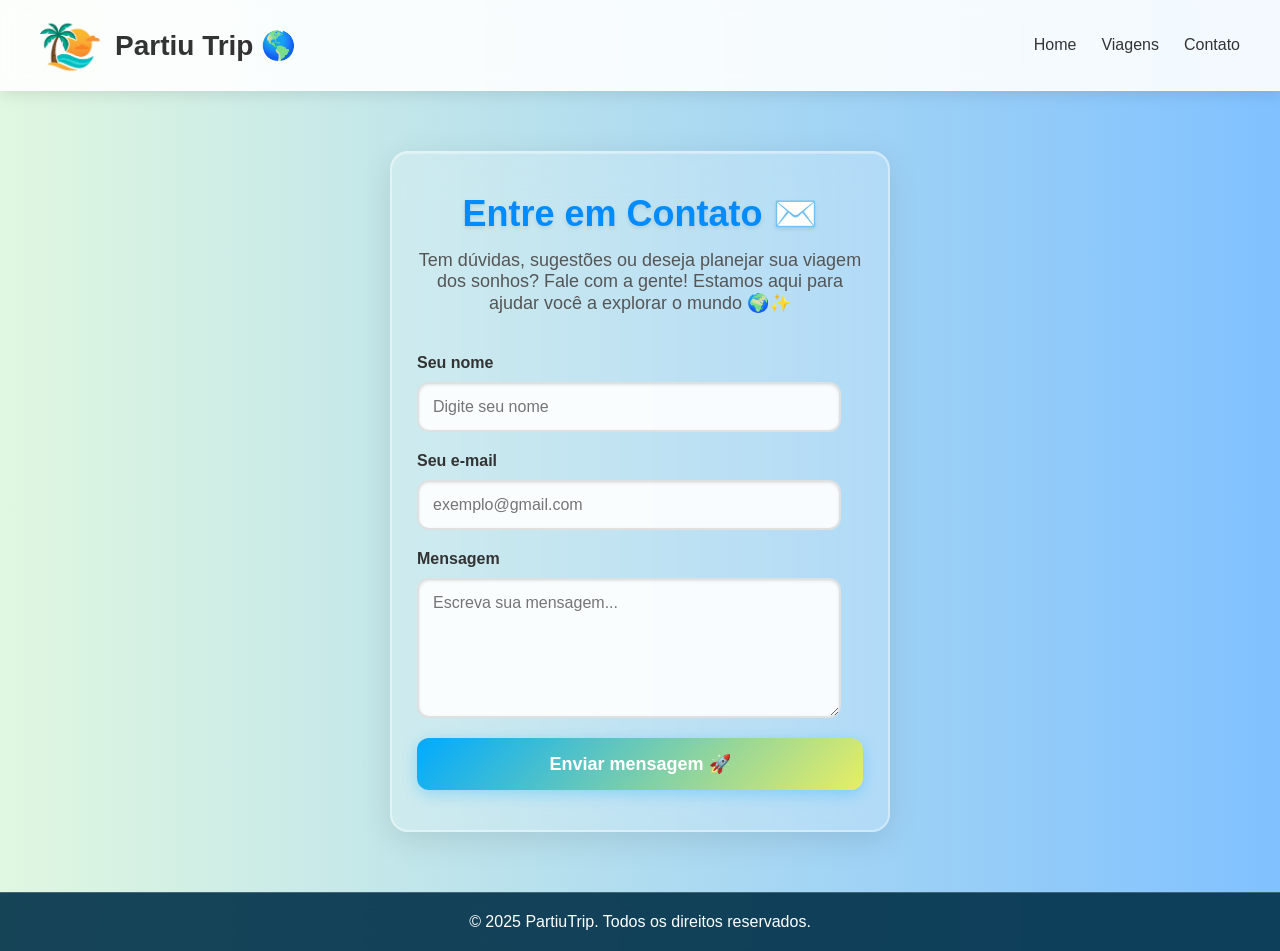
<file: contato.html>
<!DOCTYPE html>
<html lang="pt-BR">

<head>
    <meta charset="UTF-8">
    <meta name="viewport" content="width=device-width, initial-scale=1.0">
    <link rel="stylesheet" href="css/stylecont.css">
    <link rel="icon" type="image/png" href="imagens/logo-partiu-trip-grande-removebg-preview.png">
    <title>Contato • Partiu Trip</title>
</head>

<body>

    <!-- Header -->
    <header class="header">
        <div class="logo-area">
            <img id="logotipo" src="imagens/logo-partiu-trip-grande-removebg-preview.png" alt="logo Partiu Trip">
            <h1 class="titulo-site">Partiu Trip 🌎</h1>
        </div>

        <nav>
            <ul class="menu">
                <li><a href="index.html">Home</a></li>
                <li><a href="viagens.html">Viagens</a></li>
                <li><a href="contato.html" class="ativo">Contato</a></li>
            </ul>
        </nav>
    </header>

    <!-- CONTEÚDO PRINCIPAL -->
    <main>
        <section class="contato-container">

            <h2 class="titulo-contato">Entre em Contato ✉️</h2>
            <p class="texto-contato">
                Tem dúvidas, sugestões ou deseja planejar sua viagem dos sonhos?
                Fale com a gente! Estamos aqui para ajudar você a explorar o mundo 🌍✨
            </p>

            <!-- Formulário -->
            <form class="form-contato" action="#" method="POST">

                <label for="nome">Seu nome</label>
                <input type="text" id="nome" name="nome" placeholder="Digite seu nome" required>

                <label for="email">Seu e-mail</label>
                <input type="email" id="email" name="email" placeholder="exemplo@gmail.com" required>

                <label for="mensagem">Mensagem</label>
                <textarea id="mensagem" name="mensagem" placeholder="Escreva sua mensagem..." rows="6" required></textarea>

                <button type="submit" class="btn-contato">Enviar mensagem 🚀</button>
            </form>

        </section>
    </main>

    <!-- Rodapé -->
    <footer>
        <p>&copy; 2025 PartiuTrip. Todos os direitos reservados.</p>
    </footer>

</body>

</html>
</file>
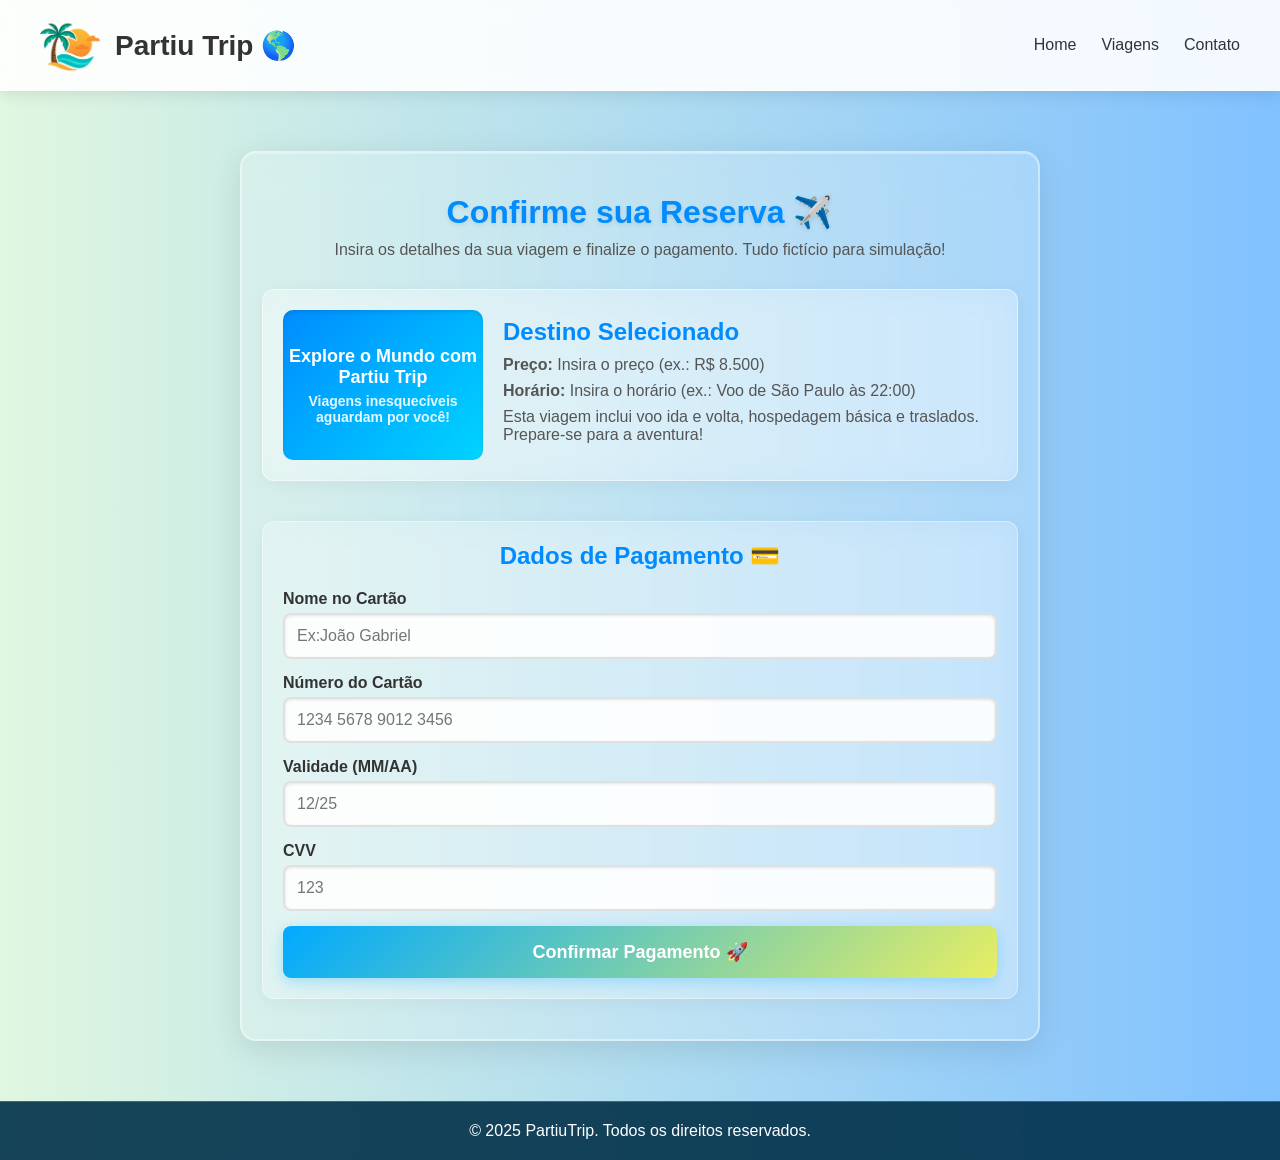
<file: reserva.html>
<!DOCTYPE html>
<html lang="pt-BR">

<head>
    <meta charset="UTF-8">
    <meta name="viewport" content="width=device-width, initial-scale=1.0">
    <link rel="stylesheet" href="css/stylereserva.css">
    <link rel="icon" type="image/png" href="imagens/logo-partiu-trip-grande-removebg-preview.png">
    <title>Reserva • Partiu Trip</title>
</head>

<body>

    <!-- Header -->
    <header class="header">
        <div class="logo-area">
            <img id="logotipo" src="imagens/logo-partiu-trip-grande-removebg-preview.png" alt="logo Partiu Trip">
            <h1 class="titulo-site">Partiu Trip 🌎</h1>
        </div>

        <nav>
            <ul class="menu">
                <li><a href="index.html">Home</a></li>
                <li><a href="viagens.html">Viagens</a></li>
                <li><a href="contato.html">Contato</a></li>
            </ul>
        </nav>
    </header>

    <!-- Conteúdo Principal -->
    <main>
        <section class="reserva-container">
            <h2 class="titulo-reserva">Confirme sua Reserva ✈️</h2>
            <p class="texto-reserva">Insira os detalhes da sua viagem e finalize o pagamento. Tudo fictício para simulação!</p>

            <!-- Detalhes da Viagem (Genéricos - Usuário Insere) -->
            <div class="detalhes-viagem">
                <!-- Substituído por um banner profissional -->
                <div class="banner-viagem">
                    <h4>Explore o Mundo com Partiu Trip</h4>
                    <p>Viagens inesquecíveis aguardam por você!</p>
                </div>
                <div class="info-viagem">
                    <h3>Destino Selecionado</h3>
                    <p><strong>Preço:</strong> Insira o preço (ex.: R$ 8.500)</p>
                    <p><strong>Horário:</strong> Insira o horário (ex.: Voo de São Paulo às 22:00)</p>
                    <p>Esta viagem inclui voo ida e volta, hospedagem básica e traslados. Prepare-se para a aventura!</p>
                </div>
            </div>

            <!-- Formulário de Pagamento (Visual, sem Processamento) -->
            <form class="form-pagamento">
                <h3>Dados de Pagamento 💳</h3>
                <label for="nome-cartao">Nome no Cartão</label>
                <input type="text" id="nome-cartao" placeholder="Ex:João Gabriel">

                <label for="numero-cartao">Número do Cartão</label>
                <input type="text" id="numero-cartao" placeholder="1234 5678 9012 3456">

                <div class="linha-pagamento">
                    <div>
                        <label for="validade">Validade (MM/AA)</label>
                        <input type="text" id="validade" placeholder="12/25">
                    </div>
                </div>

                <label for="cvv">CVV</label>
                <input type="text" id="cvv" placeholder="123">

                <!-- Botão leva a uma página de sucesso fictícia -->
                <a href="sucesso.html" class="btn-confirmar-link">
                    <button type="button" class="btn-confirmar">Confirmar Pagamento 🚀</button>
                </a>
            </form>
        </section>
    </main>

    <!-- Rodapé -->
    <footer>
        <p>&copy; 2025 PartiuTrip. Todos os direitos reservados.</p>
    </footer>

</body>

</html>
</file>
<file: css/stylecont.css>
/* Reset básico e fonte */
* {
    margin: 0;
    padding: 0;
    box-sizing: border-box;
    font-family: "Poppins", sans-serif;
}

/* Fundo do body com gradiente suave horizontal: verde claro na esquerda, azul claro na direita */
body {
    background: linear-gradient(90deg, #e0f7e0 0%, #80c1ff 100%);
    color: #333;
    animation: fadeIn 1s ease-in-out;
}

/* Animação de entrada suave */
@keyframes fadeIn {
    from { opacity: 0; transform: translateY(20px); }
    to { opacity: 1; transform: translateY(0); }
}

/* ===== HEADER ===== */
.header {
    display: flex;
    justify-content: space-between;
    align-items: center;
    padding: 15px 40px;
    background: rgba(255, 255, 255, 0.9);
    backdrop-filter: blur(10px);
    box-shadow: 0 3px 15px rgba(0,0,0,0.1);
    position: sticky;
    top: 0;
    z-index: 10;
    border-bottom: 1px solid rgba(255, 255, 255, 0.5);
}

.logo-area {
    display: flex;
    align-items: center;
    gap: 15px;
}

#logotipo {
    width: 60px;
    transition: transform 0.3s;
}

#logotipo:hover {
    transform: scale(1.05);
}

.titulo-site {
    font-size: 28px;
    font-weight: 700;
}

.menu {
    display: flex;
    gap: 25px;
    list-style: none;
}

.menu a {
    text-decoration: none;
    color: #333;
    font-weight: 500;
    transition: all 0.3s;
    position: relative;
}

.menu a:hover {
    color: #008cff;
}

.menu a::after {
    content: '';
    position: absolute;
    width: 0;
    height: 2px;
    bottom: -5px;
    left: 0;
    background: #008cff;
    transition: width 0.3s;
}

.menu a:hover::after {
    width: 100%;
}

/* ===== PÁGINA DE CONTATO ===== */
.contato-container {
    max-width: 500px;
    margin: 60px auto;
    padding: 40px 25px;
    background: rgba(255, 255, 255, 0.2);
    backdrop-filter: blur(20px);
    border: 2px solid rgba(255, 255, 255, 0.4);
    border-radius: 18px;
    box-shadow: 0 8px 32px rgba(0,0,0,0.1), inset 0 1px 0 rgba(255,255,255,0.3);
    text-align: center;
    animation: slideUp 0.8s ease-out;
}

/* Animação de deslizamento para o container */
@keyframes slideUp {
    from { opacity: 0; transform: translateY(30px); }
    to { opacity: 1; transform: translateY(0); }
}

/* TÍTULO */
.titulo-contato {
    font-size: 36px;
    font-weight: 700;
    color: #008cff;
    margin-bottom: 15px;
    text-shadow: 0 2px 4px rgba(0,0,0,0.1);
}

/* TEXTO DESCRITIVO */
.texto-contato {
    font-size: 18px;
    color: #555;
    max-width: 700px;
    margin: 0 auto 40px auto;
}

/* FORMULÁRIO */
.form-contato {
    display: flex;
    flex-direction: column;
    gap: 20px;
    margin-top: 20px;
}

/* LABELS */
.form-contato label {
    text-align: left;
    font-weight: 600;
    color: #333;
    margin-bottom: -10px;
}

/* CAMPOS */
.form-contato input,
.form-contato textarea {
    width: 95%;
    padding: 14px;
    border: 2px solid rgba(217, 217, 217, 0.8);
    border-radius: 12px;
    font-size: 16px;
    outline: none;
    transition: all 0.3s;
    background: rgba(255, 255, 255, 0.9);
    box-shadow: inset 0 1px 3px rgba(0,0,0,0.1);
}

/* EFEITO AO CLICAR NO CAMPO */
.form-contato input:focus,
.form-contato textarea:focus {
    border-color: #008cff;
    background: white;
    box-shadow: 0 0 8px rgba(0, 140, 255, 0.3);
}

/* BOTÃO DE ENVIAR */
.btn-contato {
    background: linear-gradient(135deg, #00aaff, #e7ee63);
    color: white;
    padding: 15px 20px;
    border: none;
    border-radius: 12px;
    font-size: 18px;
    font-weight: bold;
    cursor: pointer;
    transition: all 0.3s;
    box-shadow: 0 4px 15px rgba(0,170,255,0.3);
}

.btn-contato:hover {
    opacity: 0.9;
    transform: scale(1.03);
    box-shadow: 0 6px 20px rgba(0,170,255,0.4);
}

/* ===== FOOTER ===== */
footer {
    background: rgba(0, 48, 73, 0.9);
    backdrop-filter: blur(10px);
    color: white;
    text-align: center;
    padding: 20px 0;
    margin-top: 60px;
    border-top: 1px solid rgba(255, 255, 255, 0.2);
}

/* ===== RESPONSIVIDADE ===== */
@media (max-width: 768px) {
    .header {
        padding: 15px 20px;
        flex-direction: column;
        gap: 15px;
    }

    .titulo-site {
        font-size: 24px;
    }

    .menu {
        gap: 15px;
    }

    .contato-container {
        max-width: 90%;
        padding: 30px 20px;
    }

    .titulo-contato {
        font-size: 28px;
    }

    .texto-contato {
        font-size: 16px;
    }
}
</file>
<file: css/stylereserva.css>
/* Reset básico e fonte */
* {
    margin: 0;
    padding: 0;
    box-sizing: border-box;
    font-family: "Poppins", sans-serif;
}

/* Fundo do body com gradiente suave horizontal: verde claro na esquerda, azul claro na direita */
body {
    background: linear-gradient(90deg, #e0f7e0 0%, #80c1ff 100%);
    color: #333;
    animation: fadeIn 1s ease-in-out;
}

/* Animação de entrada suave */
@keyframes fadeIn {
    from { opacity: 0; transform: translateY(20px); }
    to { opacity: 1; transform: translateY(0); }
}

/* ===== HEADER ===== */
.header {
    display: flex;
    justify-content: space-between;
    align-items: center;
    padding: 15px 40px;
    background: rgba(255, 255, 255, 0.9);
    backdrop-filter: blur(10px);
    box-shadow: 0 3px 15px rgba(0,0,0,0.1);
    position: sticky;
    top: 0;
    z-index: 10;
    border-bottom: 1px solid rgba(255, 255, 255, 0.5);
}

.logo-area {
    display: flex;
    align-items: center;
    gap: 15px;
}

#logotipo {
    width: 60px;
    transition: transform 0.3s;
}

#logotipo:hover {
    transform: scale(1.05);
}

.titulo-site {
    font-size: 28px;
    font-weight: 700;
}

.menu {
    display: flex;
    gap: 25px;
    list-style: none;
}

.menu a {
    text-decoration: none;
    color: #333;
    font-weight: 500;
    transition: all 0.3s;
    position: relative;
}

.menu a:hover {
    color: #008cff;
}

.menu a::after {
    content: '';
    position: absolute;
    width: 0;
    height: 2px;
    bottom: -5px;
    left: 0;
    background: #008cff;
    transition: width 0.3s;
}

.menu a:hover::after {
    width: 100%;
}

/* ===== CONTEÚDO PRINCIPAL ===== */
.reserva-container {
    max-width: 800px;
    margin: 60px auto;
    padding: 40px 20px;
    background: rgba(255, 255, 255, 0.2);
    backdrop-filter: blur(20px);
    border: 2px solid rgba(255, 255, 255, 0.4);
    border-radius: 16px;
    box-shadow: 0 8px 32px rgba(0,0,0,0.1), inset 0 1px 0 rgba(255,255,255,0.3);
    text-align: center;
    animation: slideUp 0.8s ease-out;
}

/* Animação de deslizamento para o container */
@keyframes slideUp {
    from { opacity: 0; transform: translateY(30px); }
    to { opacity: 1; transform: translateY(0); }
}

.titulo-reserva {
    font-size: 32px;
    font-weight: 700;
    color: #008cff;
    margin-bottom: 10px;
    text-shadow: 0 2px 4px rgba(0,0,0,0.1);
}

.texto-reserva {
    font-size: 16px;
    color: #555;
    margin-bottom: 30px;
}

/* Detalhes da Viagem */
.detalhes-viagem {
    display: flex;
    align-items: center;
    gap: 20px;
    margin-bottom: 40px;
    padding: 20px;
    background: rgba(255, 255, 255, 0.25);
    backdrop-filter: blur(15px);
    border: 1px solid rgba(255, 255, 255, 0.5);
    border-radius: 12px;
    box-shadow: 0 4px 20px rgba(0,0,0,0.05);
    transition: transform 0.3s, box-shadow 0.3s;
}

.detalhes-viagem:hover {
    transform: translateY(-5px);
    box-shadow: 0 8px 30px rgba(0,0,0,0.1);
}

/* Novo banner no lugar da imagem */
.banner-viagem {
    width: 200px;
    height: 150px;
    background: linear-gradient(135deg, #008cff, #00d4ff);
    color: white;
    display: flex;
    flex-direction: column;
    justify-content: center;
    align-items: center;
    text-align: center;
    border-radius: 10px;
    font-weight: 600;
    box-shadow: inset 0 2px 4px rgba(0,0,0,0.1);
}

.banner-viagem h4 {
    font-size: 18px;
    margin-bottom: 5px;
}

.banner-viagem p {
    font-size: 14px;
    opacity: 0.9;
}

.info-viagem {
    text-align: left;
    flex: 1;
}

.info-viagem h3 {
    font-size: 24px;
    color: #008cff;
    margin-bottom: 10px;
}

.info-viagem p {
    margin-bottom: 8px;
    color: #555;
}

/* Formulário de Pagamento */
.form-pagamento {
    text-align: left;
    background: rgba(255, 255, 255, 0.15);
    backdrop-filter: blur(15px);
    border: 1px solid rgba(255, 255, 255, 0.4);
    border-radius: 12px;
    padding: 20px;
    box-shadow: 0 4px 20px rgba(0,0,0,0.05);
    transition: all 0.3s;
}

.form-pagamento:hover {
    background: rgba(255, 255, 255, 0.2);
    box-shadow: 0 6px 25px rgba(0,0,0,0.1);
}

.form-pagamento h3 {
    font-size: 24px;
    color: #008cff;
    margin-bottom: 20px;
    text-align: center;
}

.form-pagamento label {
    display: block;
    font-weight: 600;
    color: #333;
    margin-bottom: 5px;
}

.form-pagamento input {
    width: 100%;
    padding: 12px;
    border: 2px solid rgba(217, 217, 217, 0.8);
    border-radius: 8px;
    font-size: 16px;
    margin-bottom: 15px;
    outline: none;
    transition: all 0.3s;
    background: rgba(255, 255, 255, 0.9);
    box-shadow: inset 0 1px 3px rgba(0,0,0,0.1);
}

.form-pagamento input:focus {
    border-color: #008cff;
    background: white;
    box-shadow: 0 0 8px rgba(0, 140, 255, 0.3);
}

.linha-pagamento {
    display: flex;
    gap: 15px;
}

.linha-pagamento div {
    flex: 1;
}

.btn-confirmar {
    width: 100%;
    padding: 15px;
    background: linear-gradient(135deg, #00aaff, #e7ee63);
    color: white;
    border: none;
    border-radius: 8px;
    font-size: 18px;
    font-weight: bold;
    cursor: pointer;
    transition: all 0.3s;
    box-shadow: 0 4px 15px rgba(0,170,255,0.3);
}

.btn-confirmar:hover {
    opacity: 0.9;
    transform: scale(1.02);
    box-shadow: 0 6px 20px rgba(0,170,255,0.4);
}

/* ===== FOOTER ===== */
footer {
    background: rgba(0, 48, 73, 0.9);
    backdrop-filter: blur(10px);
    color: white;
    text-align: center;
    padding: 20px 0;
    margin-top: 60px;
    border-top: 1px solid rgba(255, 255, 255, 0.2);
}

/* ===== RESPONSIVIDADE ===== */
@media (max-width: 768px) {
    .header {
        padding: 15px 20px;
        flex-direction: column;
        gap: 15px;
    }

    .titulo-site {
        font-size: 24px;
    }

    .menu {
        gap: 15px;
    }

    .detalhes-viagem {
        flex-direction: column;
        text-align: center;
    }

    .banner-viagem {
        width: 100%;
        height: 120px;
    }

    .linha-pagamento {
        flex-direction: column;
        gap: 0;
    }

    .titulo-reserva {
        font-size: 28px;
    }
}
</file>
